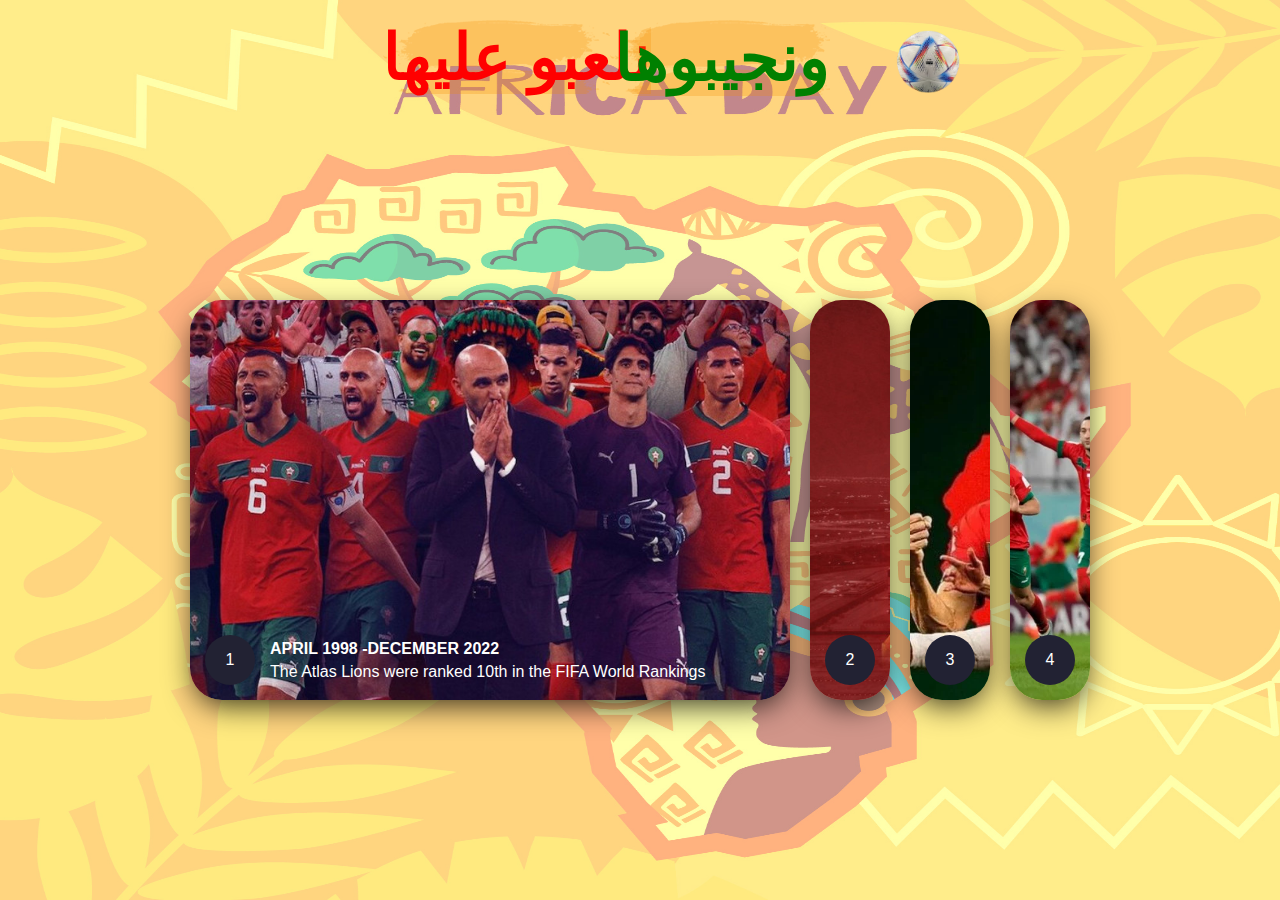
<file: index.html>
<!DOCTYPE html>
<html lang="en">
<head>
    <meta charset="UTF-8">
    <meta name="viewport" content="width=device-width, initial-scale=1.0">
    <link rel="stylesheet" href="style.css">
    <link
    rel="stylesheet"
    href="https://cdnjs.cloudflare.com/ajax/libs/font-awesome/6.5.1/css/all.min.css"
  />
  <link rel="preconnect" href="https://fonts.googleapis.com">
<link rel="preconnect" href="https://fonts.gstatic.com" crossorigin>
<link href="https://fonts.googleapis.com/css2?family=Dancing+Script:wght@700&family=Lato:ital,wght@1,900&family=Playfair+Display:ital,wght@0,500;1,400;1,800&family=Poppins:ital,wght@0,600;1,800&family=Roboto+Condensed:ital,wght@0,100;0,500;1,500&family=Rubik:ital,wght@1,700&display=swap" rel="stylesheet">

    <title>Animated Flex Cards</title>
</head>
<body>
    
    <div class="wrapper" >
    
    <img src="./afr.jpg" alt="" class="back">
    <div class="kora">
        <h1 class="title1">  نلعبو عليها  </h1>
        <a href="text.html"><img src="./FIFA-.png" class="ballon" /> </a>
        <h1 class="title2"> <span> ونجيبوها</span></h1>
        
        <!-- <audio class="audio" controls autoplay src="./onlymp3to-nlaabo-aalyha-o-ngyboha-la3bou-3liha-o-njibouha-er3_ZHR6h2s3.mp3"></audio> -->
       
    </div>
        <div class="container">
            <input type="radio" name="slide" id="c1" checked>
            <label for="c1" class="card">
                <div class="row">
                    <div class="icon">1</div>
                    <div class="description">
                        <h4>April 1998 -December 2022</h4>
                        <p>The Atlas Lions were ranked 10th in the FIFA World Rankings</p>
                    </div>
                </div>
            </label>
            <input type="radio" name="slide" id="c2" >
            <label for="c2" class="card">
                <div class="row">
                    <div class="icon">2</div>
                    <div class="description">
                        <h4>From 1997 to 1999</h4>
                        <p>They were ranked as the top African national team for three consecutive years</p>
                    </div>
                </div>
            </label>
            <input type="radio" name="slide" id="c3" >
            <label for="c3" class="card">
                <div class="row">
                    <div class="icon">3</div>
                    <div class="description">
                        <h4>January 2024</h4>
                        <p>Morocco is ranked as the 11th best national team in the world</p>
                    </div>
                </div>
            </label>
            <input type="radio" name="slide" id="c4" >
            <label for="c4" class="card">
                <div class="row">
                    <div class="icon">4</div>
                    <div class="description">
                        <h4>The Atlas Lions</h4>
                        <p>Morocco's team nickname is a reference to an animal that was once found in the country</p>
                    </div>
                </div>
            </label>
  
        </div>
    </div>
</body>
</html>
</file>
<file: style.css>
@import url("https://fonts.googleapis.com/css?family=Poppins:400,500,600,700,800,900&display=swap");

* {
  box-sizing: border-box;
  margin: 0;
  padding: 0;
  font-family: Arial, Helvetica, sans-serif, Poppins;
}

.body-text {
  display: flex;
  justify-content: center;
  align-items: center;
  min-height: 100vh;
  background: #000;
}
.audio { position: absolute;
         top: 20px;
         right: -80px; 
        background: transparent;}
.title1 {  font-family: "Spartan", sans-serif;
          font-size: 4rem;  
        position: absolute;
         top: 20px;
         right: 229px;
     color: red;
      margin-right: 400px;
      background: url(./button.png);
  background-color: transparent;
}

      .title2 {  font-family: "Spartan", sans-serif;
        font-size: 4rem;  
      position: absolute;
       top: 20px;
       left: 615px;
   color: green;
    
   font-family: 'Dancing Script', cursive;
   font-family: 'Gulzar', serif;
   font-family: 'Lato', sans-serif;
   font-family: 'Playfair Display', serif;
   font-family: 'Poppins', sans-serif;
   font-family: 'Roboto Condensed', sans-serif;
   font-family: 'Rubik', sans-serif;
   background: url(./button.png);
   background-color: transparent;
     }



h2 {
  position: relative;
  margin: 0;
  font-size: 4em;
  font-weight: 900;
  color: #fff;

  z-index: 1;
  overflow: hidden;
}
h2:before {
  content: "";
  position: absolute;
  left: 120%;
  width: 120%;
  height: 100%;
  background: linear-gradient(90deg, transparent 0%, #000 5%, #000 100%);
  animation: animate 7.5s linear forwards;
}
@keyframes animate {
  0% {
    left: 110%;
  }
  100% {
    left: -10%;
  }
}
h2 span {
  color: #ff022c;
}
video {
  position: absolute;
  top: 0;
  left: 0;
  width: 100%;
  height: 100%;
  object-fit: cover;
  z-index: 2;
  pointer-events: none;
  mix-blend-mode: screen;
}

/* .kora {
  width: 45%;
}

.kora img {
  width: 100px;
}  */

.ballon {
  position: absolute;
  width: 120px; /* Adjust width for smaller screens */
  animation: rotate 2s linear infinite;
  left: 868px; /* Adjust left position for smaller screens */
  top:23px;
  bottom: 447px;

}

@keyframes rotate {
  from {
    transform: rotate(0deg);
  }
  to {
    transform: rotate(360deg);
  }
}

.back { 
  position: relative;
   opacity: 0.5;
   width: 100%;
    height: 100vh;
  }
.wrapper {
  width: 100%;
  height: 100vh;
  display: flex;
  flex-direction: column;

  align-items: center;
  justify-content: center;


}

.container {
  position: absolute;
  margin-top: 100px;
  height: 400px;
  display: flex;
  flex-wrap: nowrap;
  justify-content: start;
}

.card {
  width: 80px;
  border-radius: 0.75rem;
  background-size: cover;
  cursor: pointer;
  overflow: hidden;
  border-radius: 2rem;
  margin: 0 10px;
  display: flex;
  align-items: flex-end;
  transition: 0.6s cubic-bezier(0.28, -0.03, 0, 0.99);
  box-shadow: 0px 10px 30px -5px rgba(0, 0, 0, 0.8);
}

.card > .row {
  color: white;
  display: flex;
  flex-wrap: nowrap;
}

.card > .row > .icon {
  background: #223;
  color: white;
  border-radius: 50%;
  width: 50px;
  display: flex;
  justify-content: center;
  align-items: center;
  margin: 15px;
}

.card > .row > .description {
  display: flex;
  justify-content: center;
  flex-direction: column;
  overflow: hidden;
  height: 80px;
  width: 520px;
  opacity: 0;
  transform: translateY(30px);
  transition-delay: 0.3s;
  transition: all 0.3s ease;
}

.description p {
  color: F1EFEF;
  padding-top: 5px;
}

.description h4 {
  text-transform: uppercase;
}

input {
  display: none;
}

input:checked + label {
  width: 600px;
}

input:checked + label .description {
  opacity: 1 !important;
  transform: translateY(0) !important;
}

.card[for="c1"] {
  background-image: url("./img1.jpeg");
}
.card[for="c2"] {
  background-image: url("./img2.jpeg");
}
.card[for="c3"] {
  background-image: url("./img3.jpeg");
}
.card[for="c4"] {
  background-image: url("./img4.jpeg");
}
</file>
